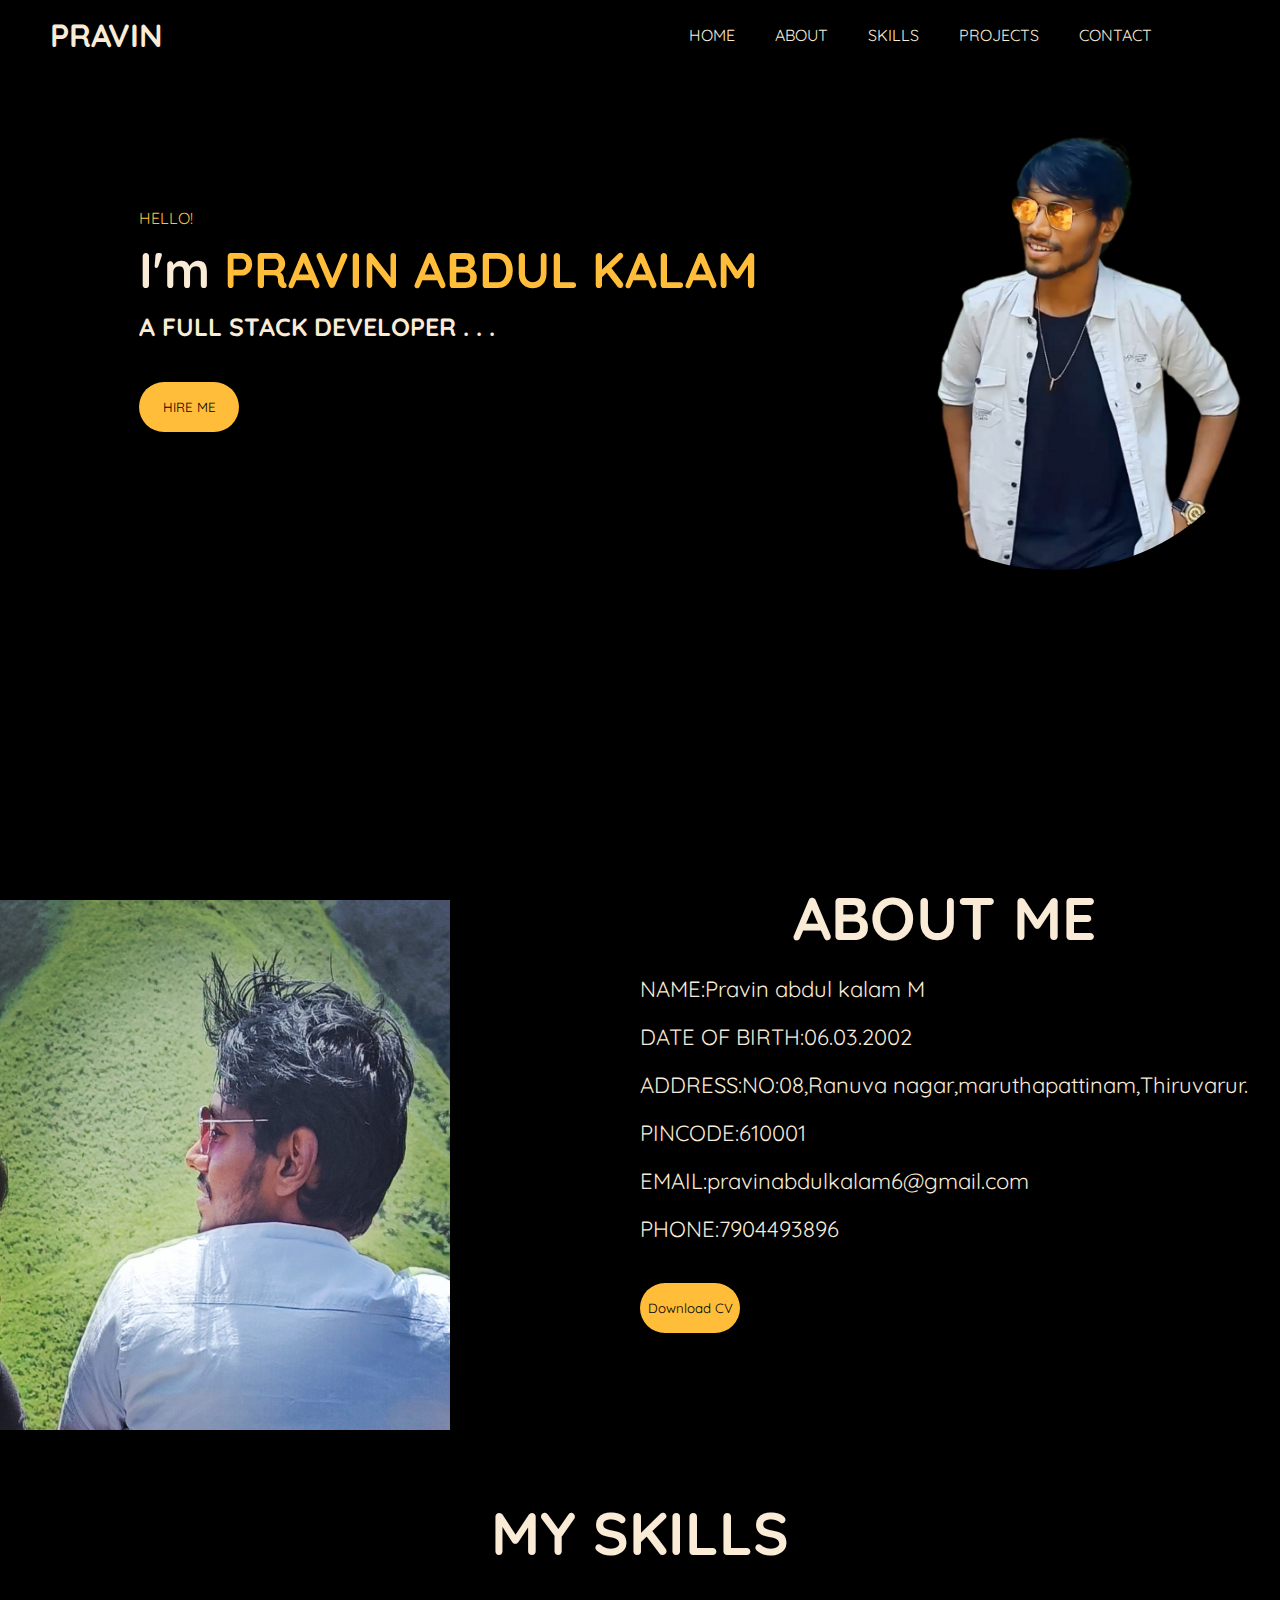
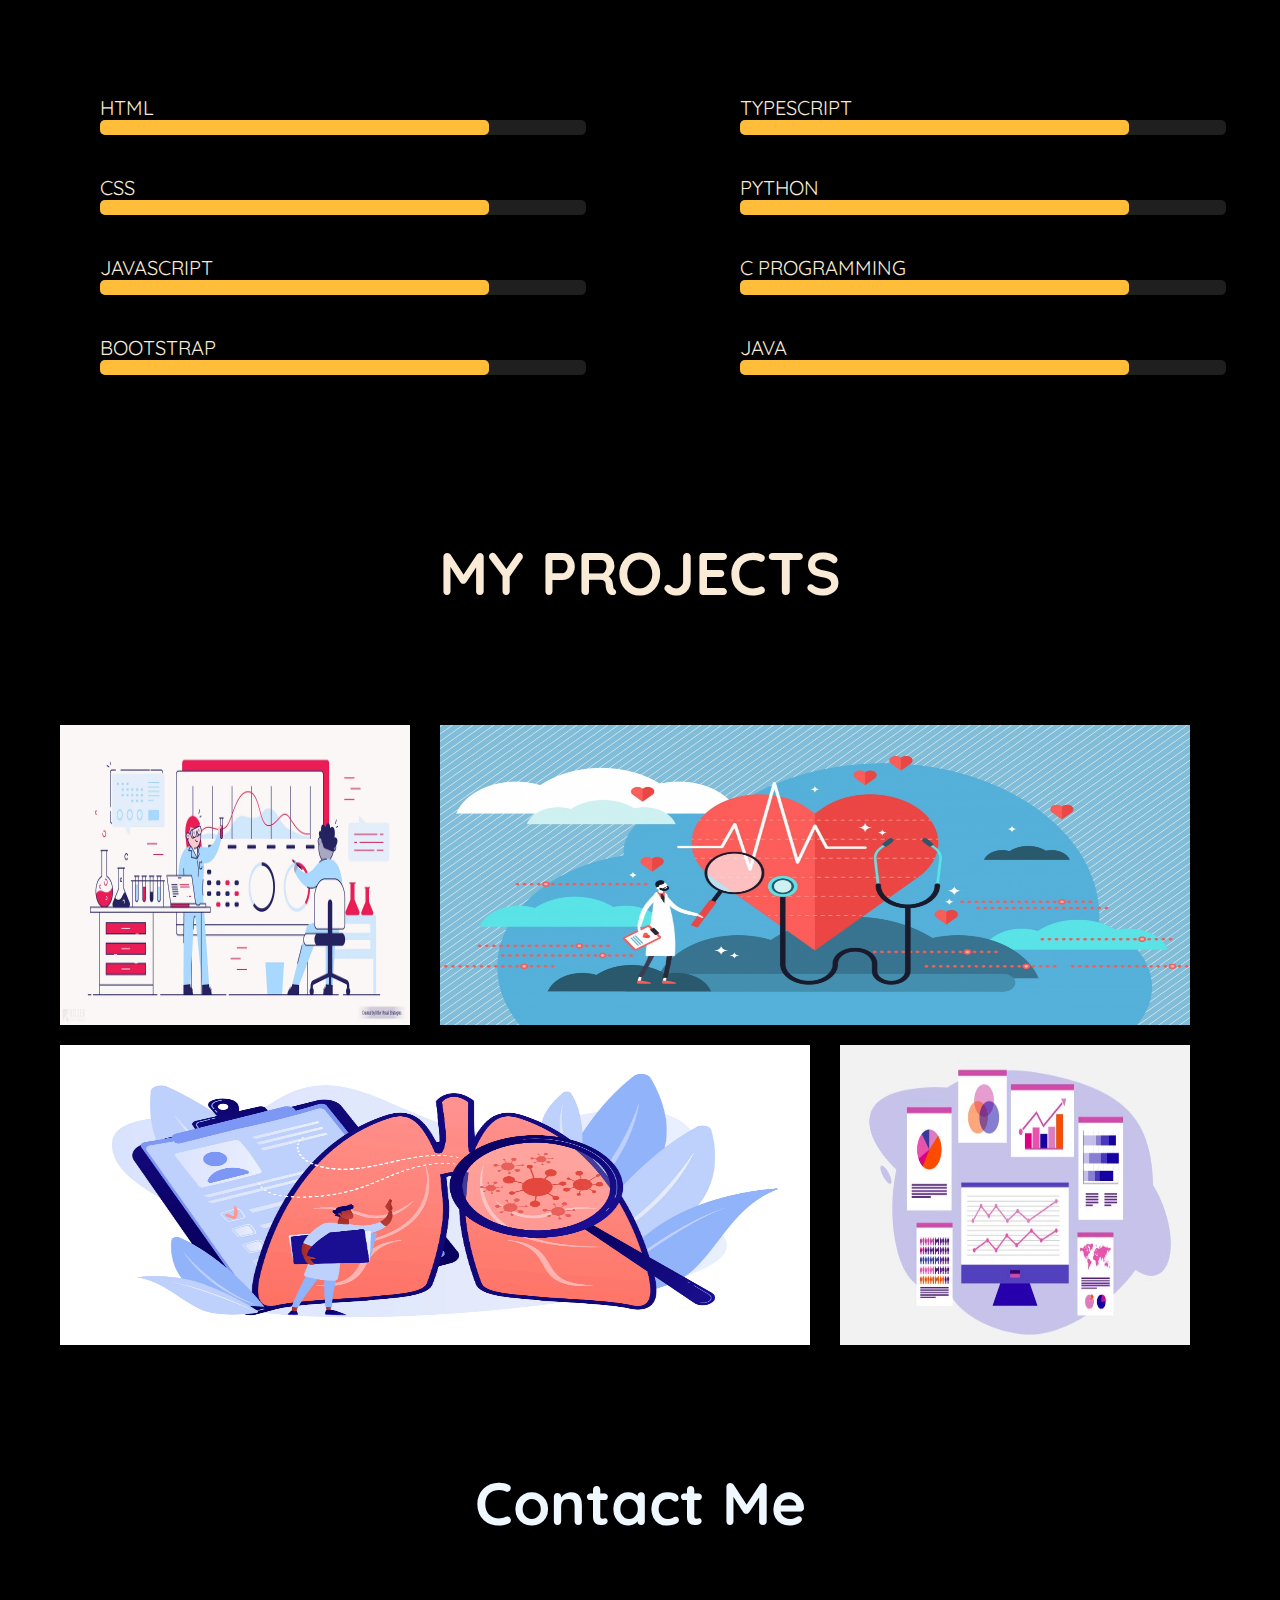
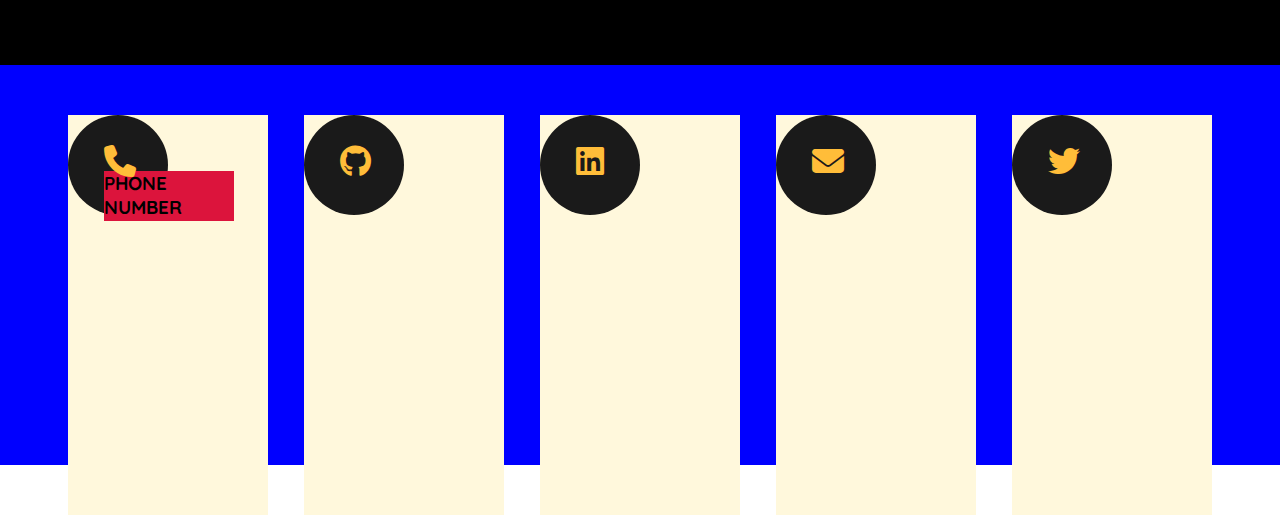
<file: index.html>
<!DOCTYPE html>
<html lang="en">
<head>
    <meta charset="UTF-8">
    <meta name="viewport" content="width=device-width, initial-scale=1.0">
    <title>MY portfolio</title>
    <link rel="stylesheet" href="style.css">
    <link rel="preconnect" href="https://fonts.googleapis.com">
<link rel="preconnect" href="https://fonts.gstatic.com" crossorigin>
<link rel="preconnect" href="https://fonts.googleapis.com">
<link rel="preconnect" href="https://fonts.gstatic.com" crossorigin>
<link rel="preconnect" href="https://fonts.googleapis.com">
<link rel="preconnect" href="https://fonts.gstatic.com" crossorigin>
<link href="https://fonts.googleapis.com/css2?family=Holtwood+One+SC&family=Poppins:ital,wght@1,800;1,900&family=Quicksand:wght@700&display=swap" rel="stylesheet">
<!-- <link href="https://cdn.jsdelivr.net/npm/bootstrap@5.0.2/dist/css/bootstrap.min.css" rel="stylesheet" integrity="sha384-EVSTQN3/azprG1Anm3QDgpJLIm9Nao0Yz1ztcQTwFspd3yD65VohhpuuCOmLASjC" crossorigin="anonymous"> -->
<!-- <link href="https://fonts.googleapis.com/css2?family=Poppins:ital,wght@1,800;1,900&family=Quicksand:wght@700&display=swap" rel="stylesheet"> -->
<link rel="stylesheet" href="https://cdnjs.cloudflare.com/ajax/libs/font-awesome/6.4.2/css/all.min.css">
<link href="https://unpkg.com/aos@2.3.1/dist/aos.css" rel="stylesheet">
</head>
<body>
    <div class="container">
        <div class="nav-bar">
            <div class="logo">
                <h1>PRAVIN</h1>
            </div>
            <div class="nav">
            <ul>
                <li><a href="#">HOME</a></li>
                <li><a href="#About">ABOUT</a></li>
                <li><a href="#Skill">SKILLS</a></li>
                <li><a href="#project">PROJECTS</a></li>
                <li><a href="#contact">CONTACT</a></li>
            </ul>
            </div>
        </div>
        <div class="main">
            <div class="intro">
                    <p>HELLO!</p>
                    <h1>I'm <span class="highlight">PRAVIN ABDUL KALAM</span></h1>
                    <h5>A FULL STACK DEVELOPER . . .</h5><br>
                    <button class="btn"><a href="#">HIRE ME</a></button>
            </div>
            <div class="image">
                <img src="main-removebg-preview.png" class="img-class">
            </div>     
        </div>
        <div class="mid">
            <div class="mid-img">
                <img src="back.jpg" width="450px" height="530px" class="backpose">
            </div>
            <div class="mid-abt" id="About">
                <h1>ABOUT ME</h1><br>
                <!-- <p>A Calm river living in thiruvarur</p> -->
                <div class="mid-abt-us">
                    <ul>
                        <li>NAME:Pravin abdul kalam M</li>
                        <li>DATE OF BIRTH:06.03.2002</li>
                        <li>ADDRESS:NO:08,Ranuva nagar,maruthapattinam,Thiruvarur.</li>
                        <li>PINCODE:610001</li>
                        <li>EMAIL:pravinabdulkalam6@gmail.com</li>
                        <li>PHONE:7904493896</li><br>      
                    </ul>
                    <button class="btn"><a href="#">Download CV</a></button>
                </div>
            </div> 
        </div>
        <div class="skills" id="Skill">
            <center>
                <h1>MY SKILLS</h1>
            </center>
        </div>
        <div class="skill" >
            <div class="skill1">
                <p>HTML</p>
                <div class="progress"> 
                    <div class="progress-bar"></div> 
                </div><br><br>
                <p>CSS</p>
                <div class="progress"> 
                    <div class="progress-bar"></div> 
                </div>
                <br><br>
                <p>JAVASCRIPT</p>
                <div class="progress"> 
                    <div class="progress-bar"></div> 
                </div><br><br>
                <p>BOOTSTRAP</p>
                <div class="progress"> 
                    <div class="progress-bar"></div> 
                </div>
            </div>
            <div class="skill2">
                <p>TYPESCRIPT</p>
                <div class="progress"> 
                    <div class="progress-bar"></div> 
                </div>
                <br><br>
                <p>PYTHON</p>
                <div class="progress"> 
                    <div class="progress-bar"></div> 
                </div>
                <br><br>
                <p>C PROGRAMMING</p>
                <div class="progress"> 
                    <div class="progress-bar"></div> 
                </div><br><br>
                <p>JAVA</p>
                <div class="progress"> 
                    <div class="progress-bar"></div> 
                </div>
                <br><br>
            </div>
        </div>
        <div class="projects" id="project">
            <h1>MY PROJECTS</h1>
        </div>
        <div class="project">
            <div class="pro1">
                <div class="data">
                    <a href="dataviz.html"  class="image-link"><img src="data.webp" alt="lung carcinomo" width="350px"height="300px"></a>   
                </div>
                <div class="ibm">   
                    <a href="#"><img src="ibm.jpeg" alt="ibm"width="750px"height="300px"></a>
                </div>
            </div>
            <div class="pro2">
            <div class="lung">
                <a href="#"><img src="lung.webp" alt="lung"width="750px"height="300px"></a>
            </div>
            <div class="data-viz2">
                <a href="#"><img src="data-viz.jpeg" alt="data" width="350px" height="300px"></a>
            </div>
        </div>
        </div>
        <div class="contact" id="contact">
            <div class="contact-head">
                <center>
                    <h1>Contact Me</h1>
                </center>
            </div>
                <div class="icons">
                    <div class="icon1">
                        <div class="call">
                            <a href="#"><i class="fa-solid fa-phone fa-shake fa-2xl" style="color: #ffbd39;"></i></a>
                            <div class="heading-icon">
                                <h3>PHONE NUMBER</h3>
                            </div>
                        </div>
                    </div>
                    <div class="icon1">
                    <div class="call">
                        <a href="#"><i class="fa-brands fa-github fa-fade fa-2xl" style="color: #ffbd39;"></i></a>
                    </div>
                </div>
                <div class="icon1">
                    <div class="call">
                        <a href="#"><i class="fa-brands fa-linkedin fa-fade fa-2xl"style="color: #ffbd39;"></i></a>
                    </div>
                </div>
                <div class="icon1">
                    <div class="call">
                        <a href="#"><i class="fa-solid fa-envelope fa-fade fa-2xl"style="color: #ffbd39;"></i></a>
                    </div>
                </div>
                <div class="icon1">
                    <div class="call">
                        <a href="#"><i class="fa-brands fa-twitter fa-fade fa-2xl"style="color: #ffbd39;"></i></a>
                    </div>
                </div>
                </div>
        </div>
    </div>
</body>
</html>
</file>
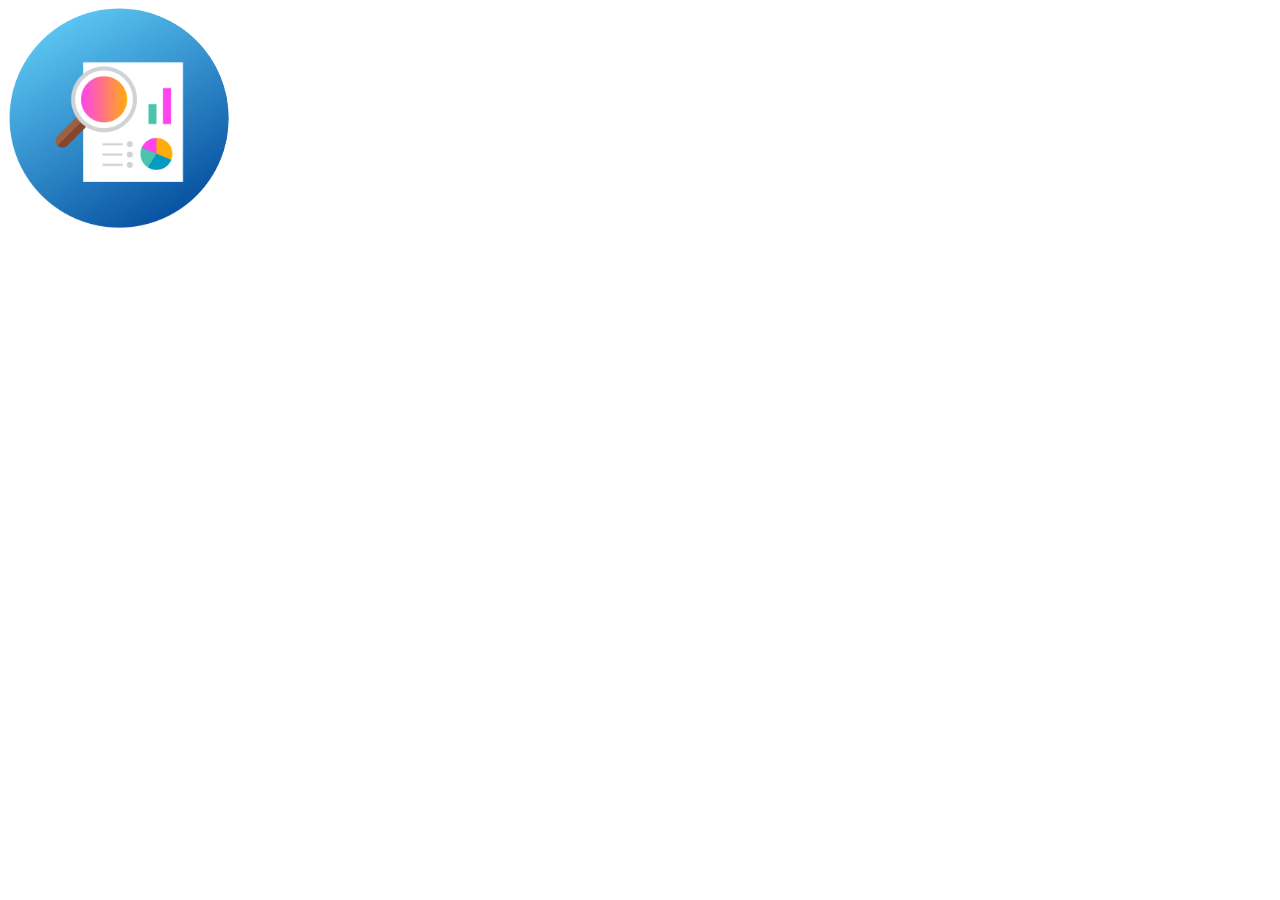
<file: animation.html>
<!DOCTYPE html>
<html lang="en">
<head>
	<meta charset="UTF-8">
	<meta name="viewport" content="width=device-width, initial-scale=1.0">
	<title>Document</title>
	
</head>
<style>
.container {
position: relative;
  width: 50%;
  height: 50%;
}

.image {
	
  display: block;
  width: 35%;
  height: auto;
border-radius: 50%;
}

.overlay {
  position: absolute;  
  top: 0;
  bottom: 0;
  left: 0;
  right: 0;
  height: auto;
  width: 35%;
  opacity: 0;
  transition: .5s ease;
  background-color:rgb(255, 189, 57);
  border-radius: 50%;
}

.container:hover .overlay {
  opacity: 0.9;
}

.text {
  color: white;
  font-size: 20px;
  position: absolute;
  top: 50%;
  left: 50%;
  -webkit-transform: translate(-50%, -50%);
  -ms-transform: translate(-50%, -50%);
  transform: translate(-50%, -50%);
  text-align: center;
}
</style>
<body>
	<div class="container">
		<img src="data viz.png" alt="Avatar" class="image">
		<div class="overlay">
		  <div class="text">Hello World</div>
		</div>
	  </div>
</body>
</html>
</file>
<file: style.css>
html{
    scroll-behavior: smooth;
}
* {
    padding: 0;
    margin: 0;
    font-family: 'Holtwood One SC', serif;
font-family: 'Poppins', sans-serif;
font-family: 'Quicksand', sans-serif;
box-sizing: border-box;
list-style: none;
text-decoration: none;
}
.container {
    width: 100%;
    height: 500px;
    /* background-color: cadetblue; */
    /* background: transparent; */
}
.nav-bar {
    width: 100%;
    height: 70px;
    background-color:black;
    display: flex;
    align-items: center;
 }
.nav-bar a{
text-decoration: none;
} 
.nav ul {
    list-style: none;
    display: flex;
    gap: 40px;
    justify-content: flex-end;
}
.nav-bar ul li a{
    color:antiquewhite;

}
.nav-bar ul li a:hover {
    color:rgb(255, 189, 57);
    transition: 0.2s;
    border-bottom: 2px solid;

}
.logo{
    width: 25%;
    height: 70px;
    display: flex;
    align-items: center;
    padding-left: 50px;
}
.nav {
    width: 65%;
    height: 70px;
    display: flex;
    align-items: center;
    justify-content: flex-end;
}
.logo h1 {
    color: antiquewhite;
}
.main {
    width: 100%;
    height: 90vh;
    text-align: center;
    display: flex;
    justify-content: flex-end;
     background-color: black;
    
}
.intro {
    width:60%;
    height: 500px;
    display: flex;
    flex-direction: column;
    align-items: start;
    gap: 10px;
    justify-content: center;
    padding-left: 139px;
}
.image {
    width: 40%;
    height: 500px;
    /* background-color: blueviolet; */
    display: flex;
    justify-content: flex-end;
    padding-top:50px ;
}
.img-class {
    border-radius: 50%;

}
.intro p {
    color:rgb(255, 189, 57) ;
}
.intro h1 {
    color: antiquewhite;
    font-size:50px;
}
.intro h5{
    color: antiquewhite;
    font-size: 25px;

}
.highlight {
    color:rgb(255, 189, 57) ;
}
.btn {
    color: black;
    width: 100px;
    height: 50px;
    border-radius: 30px;
    background-color:rgb(255, 189, 57);
    border: none;
}
.intro .btn a {
    color: black;
}
.intro .btn :hover {
    color: antiquewhite;

}
.mid {
    width: 100%;
    height: 615px;
    display: flex;
    background-color: black;
}
.mid-img {
width: 50%;
height: 500px;
padding-top: 20px;
}
.mid-abt h1 {
    color:antiquewhite;
    font-size: 60px;
    text-align: center;
}
.mid-abt-us ul{
    color: antiquewhite;
    display: flex;
    flex-direction: column;
    row-gap: 20px;
}
.mid-abt-us ul li{
font-size: 22px;
}
.mid-abt-us a {
    color: black;
}
.mid-abt-us a:hover {
    color: antiquewhite;
}
.skills {
    width: 100%;
    height: 150px;
    background-color:black;
}
.skill {
    background-color: black;
    color: antiquewhite;
    height: 490px !important;
}
.skills h1 {
    font-size: 60px;
    color: antiquewhite;
}
.skill1 {
    height: 400px;
    width: 50%;
    /* background-color: brown; */
    padding: 50px 0px 50px 100px;
    /* background-color: black; */
}
.skill1 p {
    font-size: 20px;
}
.skill2 {
    height: 600px;
    width: 50%;
    /* background-color:sienna; */
    padding: 50px 0px 50px 100px;
}
.skill2 p {
    font-size: 20px;
} 
.skill {
    height: 600px;
    width: 100%;
    /* background-color: chocolate; */
    display: flex;
}
.progress { 
    background-color: rgb(32, 31, 31); 
    width: 90%; 
    border-radius: 5px; 
} 

.progress-bar { 
    background-color: rgb(255, 189, 57); 
    color:rgb(22, 22, 22); 
    padding: 1%; 
    text-align: right;  
    border-radius: 5px; 
    width: 80%;
    height: 15px;
}
.projects {
    width: 100%;
    height: 130px;
    /* background-color: chartreuse;*/
    background-color: black ;
}
.projects h1 {
    font-size: 60px;
    color: antiquewhite;
    text-align: center;
}
.project {
    width: 100%;
    height: 800px;
    background-color: black;
    padding:60px;
    display: flex;
    flex-direction: column;
    gap: 20px;
}
.pro1 {
    width: 1100px;
    height: 300px;  
    display: flex;
    gap: 30px;
}
.data {
    width: 350px;
    height: 300px;
    /* position: absolute; */
    /* background-color: brown; */
    /* z-index: -1; */
}
.data:hover{
    /* position: absolute; */
    background-color: bisque;
    /* z-index: ; */
}
.image-link{
    position: relative;
}

.data-viz:hover {
    background-color: aquamarine;
}
.ibm {
    width: 700px;
    height: 300px;
    /* background-color: aquamarine;    */
}
.pro2 {
    width: 1130px;
    height: 300px;
    /* background-color: aquamarine; */
    display: flex;
    gap: 30px;
}
.lung {
    width: 750px;
    height: 300px;
    /* background-color: blueviolet; */
}
.data-viz2 {
    width: 360px;
    height: 300px;
    /* background-color: blueviolet; */
}
.contact {
    width: 100%;
    height: 600px;
    background-color: cyan;
}
.contact-head {
    width: 100%;
    height: 200px;
    background-color:black;
}
.contact-head h1{
    color: aliceblue;
    width: 100%;
    height: 150px; 
    font-size: 60px;
}
.icons {
    width: 100%;
    height: 400px;
    background-color: blue;
    padding: 50px;
    display: flex;
    justify-content: space-around;
}
.icon1 {
    width: 200px;
    height: 400px;
    background-color: cornsilk;
    display: flex;
    gap: 20px;
}
.heading-icon {
    width: 130px;
    height: 50px;
    background-color: crimson;
}
.call {
    width: 100px;
    height: 100px;
    background-color:#1A1A1A;
    padding: 36px;
    border-radius: 50%;
}
</file>
